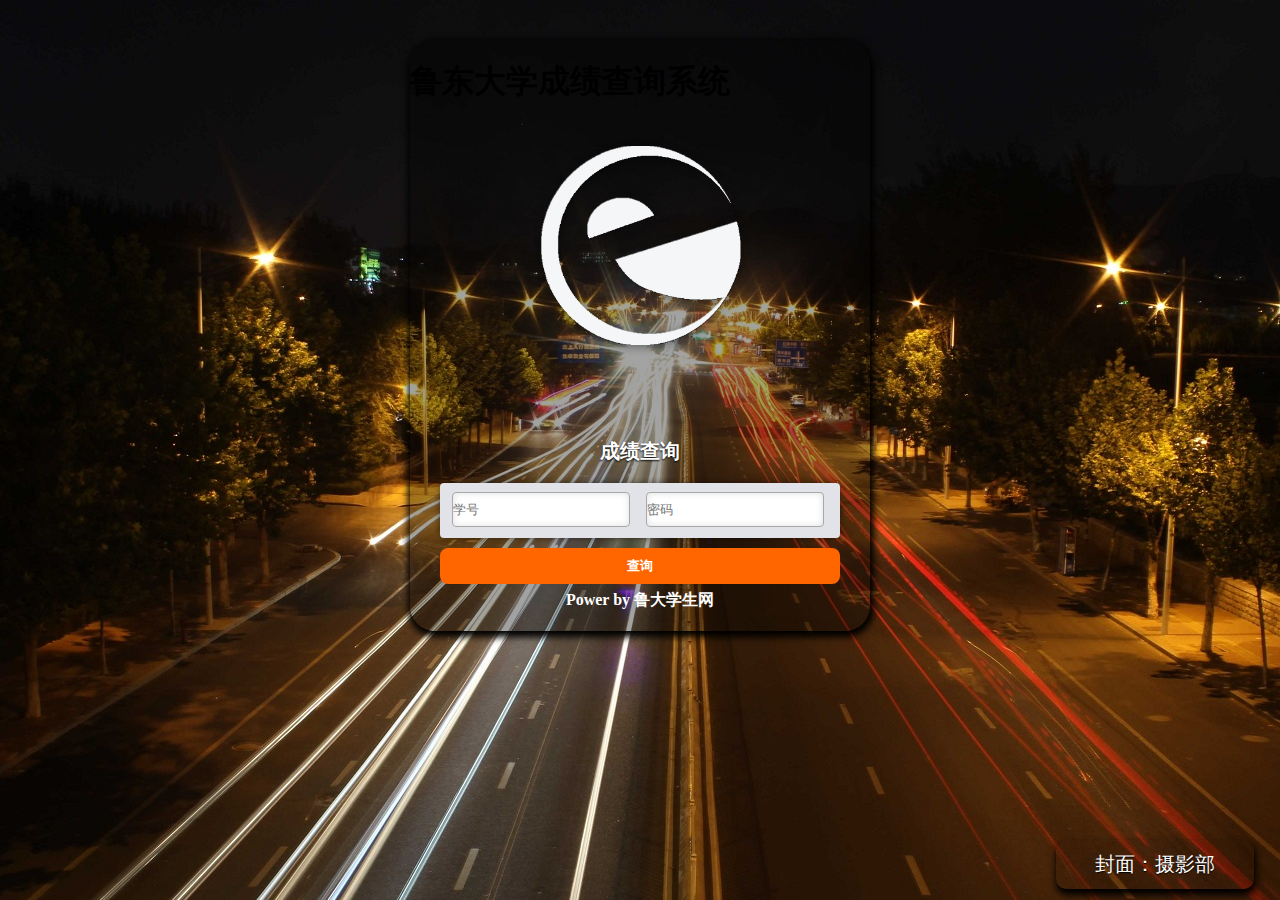
<file: index.htm>
<!DOCTYPE html PUBLIC "-//W3C//DTD XHTML 1.0 Transitional//EN" "http://www.w3.org/TR/xhtml1/DTD/xhtml1-transitional.dtd">
<html xmlns="http://www.w3.org/1999/xhtml">
 <head>
 <meta http-equiv="Content-Type" content="text/html; charset=gb2312" />
 <meta http-equiv="keywords" content="³����ѧ��ɼ�,³����ѧУ��ɼ���ѯ,³����ѧ�ɼ�" />
 <meta http-equiv="description" content="³����ѧУ��ɼ���ѯϵͳ,��³��ѧ����Ϊ���õķ���³��ʦ����������У��ɼ���ѯϵͳ,�û���ʹ�÷�У�������ѯ�ɼ���">
 <title>³����ѧУ��ɼ���ѯϵͳ����³��ѧ����</title>
 <link href="css/css.css" rel="stylesheet" type="text/css"/>
 <!--[if IE]> 

 <![endif]-->
 <script>
 function submitform(){
	 document.cha_form.submit();
	 }
 function keyLogin(){  
        if (event.keyCode==13){
			cha();
			} 
        }  
 function cha(){
	 	var zjh=document.cha_form.zjh.value;
		var mm=document.cha_form.mm.value;
		if(zjh==""){
				alert('����дѧ�š�');
				return 0;
			}
		if(mm==""){
				alert('����д���롣');
				return 0;
			}
		submitform();
	 }
 </script>
 </head>

 <body class="index">
 <p class="sy">���棺��Ӱ��</p>
   <div class="center">
    <h1 class="title">³����ѧ�ɼ���ѯϵͳ</h1>
    <img src="./images/logo.png" class="logo"/>
    <p class="title2">�ɼ���ѯ</p>
    <div class="form_box">
       <form action="./cha.php" name="cha_form" class="cha_form" method="post" onsubmit="return cha()" onkeydown="keyLogin()">
        <div class="text_box">
           <input type="text" name="zjh" class="textbox" placeholder="ѧ��"/>
           <input type="password" name="mm" class="textbox" placeholder="����"/>
         </div>
        <a href="javascript:cha();" class="submit_btn"><span>��ѯ</span></a>
      </form>
     </div>
	 <div class="copy">
	 Power by <a href="http://www.ldustu.com">³��ѧ����</a>
	 </div> 
  </div>
 <div style="display:none"><script type="text/javascript">var cnzz_protocol = (("https:" == document.location.protocol) ? " https://" : " http://");document.write(unescape("%3Cspan id='cnzz_stat_icon_5796710'%3E%3C/span%3E%3Cscript src='" + cnzz_protocol + "s13.cnzz.com/stat.php%3Fid%3D5796710' type='text/javascript'%3E%3C/script%3E"));</script></div>
</body>
</html>
</file>
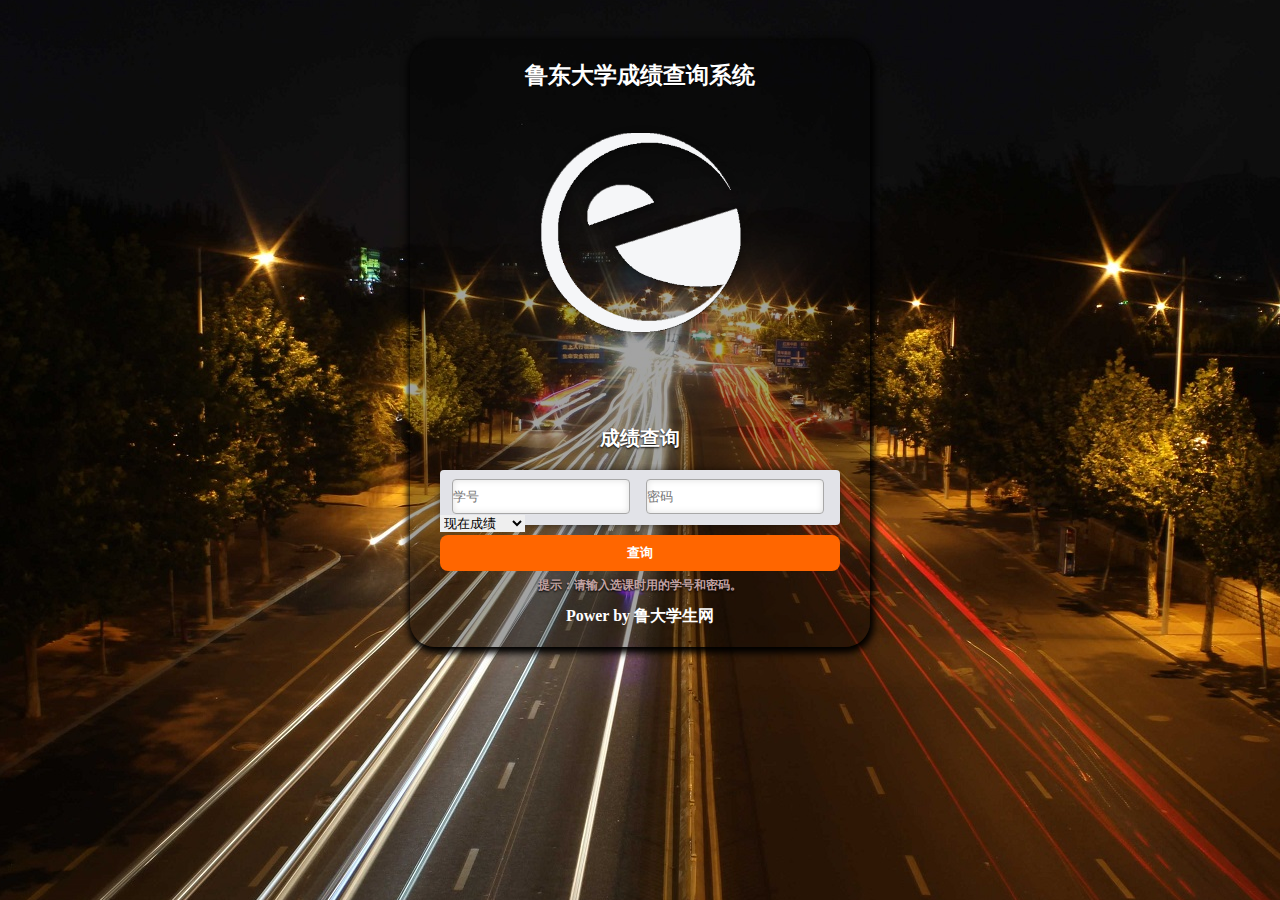
<file: index.html>
<!DOCTYPE html>
<html>
	<head>
		<meta name="viewport" content="width=device-width, initial-scale=1.0, minimum-scale=1.0, maximum-scale=1.0, user-scalable=no">
		<meta charset="utf-8" />
		<meta http-equiv="keywords" content="鲁东大学查成绩,鲁东大学校外成绩查询,鲁东大学成绩" />
		<meta http-equiv="description" content="鲁东大学校外成绩查询系统,是鲁大学生网为更好的服务鲁大师生而开发的校外成绩查询系统,用户可使用非校内网络查询成绩。">
		<title>
			鲁东大学校外成绩查询系统——鲁大学生网
		</title>
		<link href="css/css.css" rel="stylesheet" type="text/css" />
	</head>
	<body >
		<div class="index" id="first">
			<div class="center">
				<h1 class="fr-title">
					鲁东大学成绩查询系统
				</h1>
				<img src="./images/logo.png" class="logo" />
				<p class="title2">
					成绩查询
				</p>
				<div class="form_box">
						<div class="text_box">
							<input type="text" name="zjh" class="textbox" placeholder="学号" />
							<input type="password" name="mm" class="textbox" placeholder="密码"/>
							<select>
								<option value="001">现在成绩</option>
								<option value="002">历史成绩</option>
								<option value="003">不及格成绩</option>
							</select>
						</div>
						<a href="javascript:;" class="submit_btn">
							<span>
								查询
							</span>
						</a>
				</div>
				<p class="tip">
					提示：请输入选课时用的学号和密码。
				</p>
				<div class="copy">
					Power by
					<a href="http://www.ldustu.com">
						鲁大学生网
					</a>
				</div>
			</div>
		</div>
		<div class="cj-wrap cj-second" id="second">
			<h1 class="cj-title">
				本学期成绩
			</h1>
			<p class="cj-tip">
				本成绩是来源于教务信息网的真实成绩，成绩信息绝对保密，绝对不会保存同学们的信息与成绩。
			</p>
			<p class="cj-message-tip">
				活动信息加载中...
			</p>
			<a href="javascript:;" class="cj-message-get">点击开通短信提醒</a>
			<p class="cj-tip2">
				点击单科成绩可查看科目详情。
			</p>
			<p class="loading">成绩信息正在加载...</p>
			<ul class="cj-box">
			</ul>
			<p class="cj-tip3">
				<a href="javascript:;" id="restart">
					点击这里再次查询
				</a>
				关注"鲁大学生网"官方微信，把成绩放进口袋，获取更多内容！
				<br>
				我们的微信号：LDSN001
			</p>
			<!-- Adsense -->
			<div>
				<!-- ldsn_cj -->
				<ins class="adsbygoogle" style="display:block" data-ad-client="ca-pub-7536831447654223"
				data-ad-slot="8126317375" data-ad-format="auto">
				</ins>
			</div>
			<!-- adsense -->

			<!-- Duoshuo Comment BEGIN -->
			<div class="ds-thread" data-thread-key="3769" data-title="成绩单" style="display: none;">
			</div>
		</div>
	    <script src="./js/jquery.js"></script>
	    <script src="./js/cj.js"></script> 

	    <div style="display:none"><script type="text/javascript">var cnzz_protocol = (("https:" == document.location.protocol) ? " https://" : " http://");document.write(unescape("%3Cspan id='cnzz_stat_icon_5796710'%3E%3C/span%3E%3Cscript src='" + cnzz_protocol + "s13.cnzz.com/stat.php%3Fid%3D5796710' type='text/javascript'%3E%3C/script%3E"));</script></div>
		
	</body>

</html>
</file>
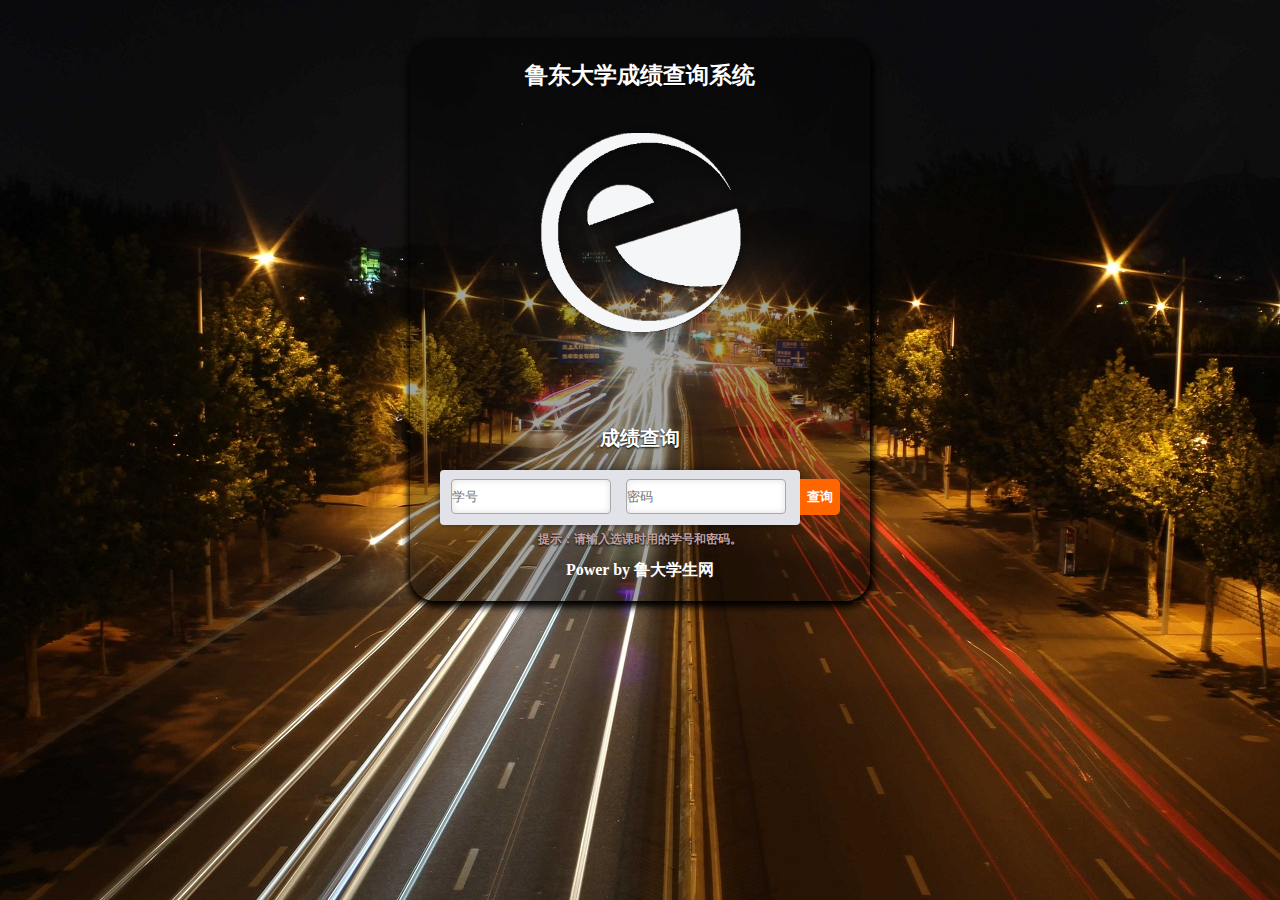
<file: test/index.html>
<!DOCTYPE html>
<html>
	<head>
		<meta name="viewport" content="width=device-width, initial-scale=1.0, minimum-scale=1.0, maximum-scale=1.0, user-scalable=no">
		<meta charset="utf-8" />
		<meta http-equiv="keywords" content="鲁东大学查成绩,鲁东大学校外成绩查询,鲁东大学成绩" />
		<meta http-equiv="description" content="鲁东大学校外成绩查询系统,是鲁大学生网为更好的服务鲁大师生而开发的校外成绩查询系统,用户可使用非校内网络查询成绩。">
		<title>
			鲁东大学校外成绩查询系统——鲁大学生网
		</title>
		<link href="css/css.css" rel="stylesheet" type="text/css" />
	</head>
	<body >
		<div class="index" id="first">
			<div class="center">
				<h1 class="fr-title">
					鲁东大学成绩查询系统
				</h1>
				<img src="./images/logo.png" class="logo" />
				<p class="title2">
					成绩查询
				</p>
				<div class="form_box">
						<div class="text_box">
							<input type="text" name="zjh" class="textbox" placeholder="学号" />
							<input type="password" name="mm" class="textbox" placeholder="密码" />
						</div>
						<a href="javascript:;" class="submit_btn">
							<span>
								查询
							</span>
						</a>
				</div>
				<p class="tip">
					提示：请输入选课时用的学号和密码。
				</p>
				<div class="copy">
					Power by
					<a href="http://www.ldustu.com">
						鲁大学生网
					</a>
				</div>
			</div>
		</div>
		<div class="cj-wrap cj-second" id="second">
			<h1 class="cj-title">
				本学期成绩
			</h1>
			<p class="cj-tip">
				本成绩是来源于教务信息网的真实成绩，成绩信息绝对保密，绝对不会保存同学们的信息与成绩。
			</p>
			<p class="cj-tip2">
				点击单科成绩可查看科目详情。
			</p>
			<p class="loading">正在加载...</p>
			<ul class="cj-box">
			</ul>
			<p class="cj-tip3">
				<a href="javascript:;" id="restart">
					点击这里再次查询
				</a>
				关注"鲁大学生网"官方微信，把成绩放进口袋，获取更多内容！
				<br>
				我们的微信号：LDSN001
			</p>
			<!-- Adsense -->
			<div>
				<!-- ldsn_cj -->
				<ins class="adsbygoogle" style="display:block" data-ad-client="ca-pub-7536831447654223"
				data-ad-slot="8126317375" data-ad-format="auto">
				</ins>
			</div>
			<!-- adsense -->

			<!-- Duoshuo Comment BEGIN -->
			<div class="ds-thread" data-thread-key="3769" data-title="成绩单" style="display: none;">
			</div>
		</div>
	    <script src="./js/jquery.js"></script>
	    <script src="./js/cj.js"></script> 

	    <div style="display:none"><script type="text/javascript">var cnzz_protocol = (("https:" == document.location.protocol) ? " https://" : " http://");document.write(unescape("%3Cspan id='cnzz_stat_icon_5796710'%3E%3C/span%3E%3Cscript src='" + cnzz_protocol + "s13.cnzz.com/stat.php%3Fid%3D5796710' type='text/javascript'%3E%3C/script%3E"));</script></div>
		
		<!-- 多说公共JS代码 start (一个网页只需插入一次) -->
		<script type="text/javascript">
			var duoshuoQuery = {short_name:"ldu"};
			(function() {
				var ds = document.createElement('script');
				ds.type = 'text/javascript';ds.async = true;
				ds.src = (document.location.protocol == 'https:' ? 'https:' : 'http:') + '//static.duoshuo.com/embed.js';
				ds.charset = 'UTF-8';
				(document.getElementsByTagName('head')[0] 
				 || document.getElementsByTagName('body')[0]).appendChild(ds);
			})();
		</script>
		<!-- Duoshuo Comment END -->

		

	</body>

</html>
</file>
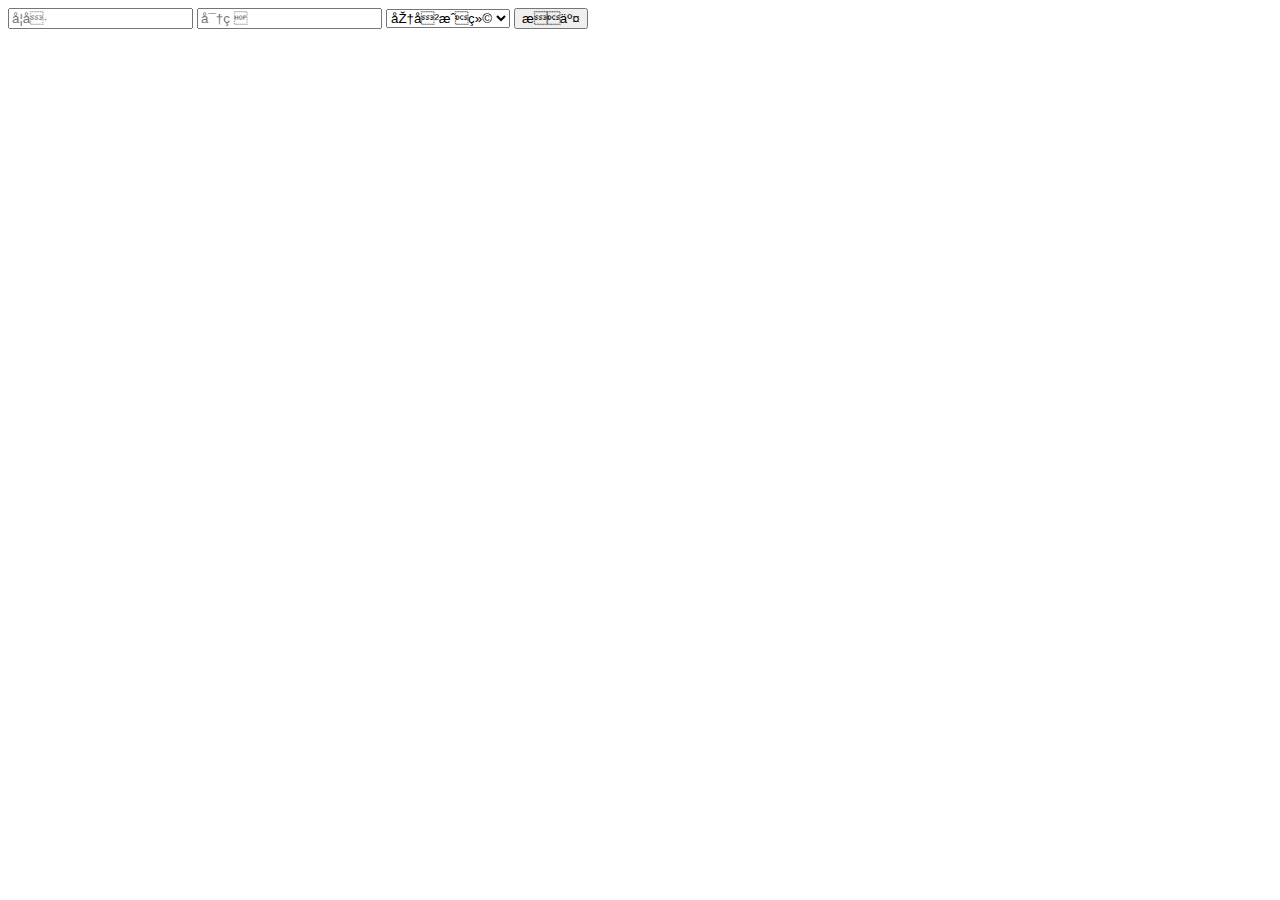
<file: form.html>
<html>
	<head>
		<meta charset=utf-8/>
		<title>测试页面</title>
	</head>
	<body>
		<form action="cha.php" method="post">
			<input type="text" name="zjh" class="textbox" placeholder="学号" />
			<input type="password" name="mm" class="textbox" placeholder="密码"/>
			<select name="type">
				<option value="001">历史成绩</option>
				<option value="002">挂科成绩</option>
				<option value="003">现在成绩</option>
			</select>
			<input type="submit" value="提交"/>
		</form>
	</body>
</html>
</file>
<file: css/css.css>
@charset "utf-8";
/* CSS RESET*/
*{
	margin:0;
	padding:0;
	border:0;
	}
a {
text-decoration:none;
}
.index{
 top: 0; bottom: 0; position: absolute; left: 0; right: 0; background:url('../images/cja.jpg') center -73px;overflow: scroll;
}

.arc_content{
text-shadow: 1px 1px 1px #fff;
}
/* @group head styles
-----------------------------------------------------*/

/* @group left styles
-----------------------------------------------------*/

/* @group center styles
-----------------------------------------------------*/
.center {
width: 80%;
min-width: 310px;
max-width:460px;
margin:40px auto 40px auto;
background: rgba(0, 0, 0, 0.36);
border-radius: 25px;
padding-top: 20px;
box-shadow: 1px 3px 7px 3px #000;
padding-bottom: 20px;
}
.fr-title {
text-align: center;
font-size: 23px;
color: #fff;
text-shadow: 0px 1px 1px #000;
}
.logo {
display: block;
margin: 17px auto 59px auto;
width: 258px;
}.title2 {
text-align: center;
font-size: 20px;
color: #fff;
text-shadow: 0px 1px 2px #000;
font-weight: 700;
}.form_box {
width: 87%;
margin: 12px auto 0 auto;
overflow: hidden;
padding: 6px;
}.text_box {
background: #e2e3e8;
margin: 0px auto;
height: 55px;
border-radius: 4px;
box-shadow: 0px 0px 10px -3px;
width: 100%;
}.submit_btn {
display: block;
margin-top: 10px;
border-radius: 10px;
}.submit_btn span {
width: 100%;
display: inline-block;
height: 36px;
background: #ff6600;
color: #fff;
font-weight: bold;
font-size: 13px;
line-height: 36px;
text-align: center;
border-radius: 8px;
}

.textbox {
width: 44%;
height: 33px;
border-radius: 4px;
border: 1px solid #A8A8A8;
outline: none;
box-shadow: inset 0px 0px 7px 0px #dfdfdf;
margin: 9px 0 0 3%;
}
.tip {
text-align: center;
font-size: 12px;
color: #C2A2A2;
text-shadow: 0px 1px 2px #000;
font-weight: 700;
margin-bottom: 12px;
}
.copy {
text-align: center;
color: #fff;
font-weight: bold;
}
.copy a {
color: #fff;
}
.sy {
position: absolute;
bottom: 11px;
right: 26px;
font-size: 20px;
padding: 11px 39px;
background: rgba(0, 0, 0, 0.07);
box-shadow: 1px 5px 7px 1px #000;
color: #fff;
border-radius: 10px;
text-shadow: 0px 1px 1px #000;
}


#ds-thread #ds-reset .ds-comment-body {
padding-left: 60px;
color: #000;
}
/* @second   styles
-----------------------------------------------------*/
* {
	margin: 0;
	padding: 0;
	border: 0
}

ul,li {
	list-style-type: none
}

.clearfix:before,.clearfix:after {
	display: table;
	content: " "
}

.clearfix:after {
	clear: both
}

.cj-ui {
	background-image: url(../images/cj-ui.png);
	background-size: 100%;
}

.ui-un {
	background-position: 0 -50px;
}
.ui-0 {
	background-position: 0 0px;
}
.ui-50 {
	background-position: 0 -100px;
}
.ui-60 {
	background-position: 0 -150px;
}
.ui-80 {
	background-position: 0 -200px;
}
.ui-100 {
	background-position: 0 -250px;

}
.cj-wrap {
	min-width: 300px;
	max-width: 700px;
	width: 90%;
	margin: 0 auto;
}

.cj-second{
	display: none;
}

.cj-item {
	background: #fff;
	border-radius: 3px;
	margin-bottom: 12px;
	font-size: 14px;
	cursor: pointer;

}
.cj-top {
	position: relative;
	height: 30px;
	clear: both;
	padding-left: 11px;
	border: 2px solid #ccc;
	border-radius: 15px;
}
.cj-box .title {
	text-align: center;
	line-height: 30px;
	float: left;
	word-break: break-all
}
.cj-box .content {
	position: absolute;
	line-height: 45px;
	text-align: center;
	width: 47px;
	height: 47px;
	right: -8px;
	top: -8px;
}
.cj-info {
	display: none;
	padding: 4px 20px;
	margin: 0px 11px;
	background: #E4E0E0;
	border-radius: 0 0 7px 12px;
	background-image: -webkit-linear-gradient(top, #F7F6F6, #e6e0df);
}
.de-title, .de-content {
float: left;
width: 50%;
line-height: 25px;
}
.cj-title {
	text-align: center;
	font-size: 19px;
	margin: 10px
}

.cj-tip {
	font-size: 14px;
	margin: 12px
}

.cj-tip2 {
	font-size: 14px;
	margin: 12px;
	text-align: center
}

.cj-tip3 {
	font-size: 12px;
	padding: 10px;
	text-align: center
}

.cj-tip3 a {
	display: block;
	width: 134px;
	line-height: 26px;
	text-align: center;
	border-radius: 7px;
	background: #3B3C3D;
	color: #fff;
	text-decoration: none;
	margin: 10px auto;
	color: #fff;
	text-decoration: none;
	margin: 0px auto 10px;
	font-size: 14px;
}
.loading {
	text-align: center;
	display: block;
}

/* @group messge styles
-----------------------------------------------------*/

.cj-message-tip {
padding: 10px;
font-size: 14px;
background: #E0E5C3;
color: #D229C3;
line-height: 20px;
width: 93%;
border-radius: 7px;
margin: 0 auto 5px;
}

.cj-message-get {
	border-radius: 4px;
	color: #fff;
	background: rgb(54, 63, 239);
	width: 97%;
	line-height: 30px;
	display: none;
	text-align: center;
	margin: 0 auto;
}


/* @group   styles
-----------------------------------------------------*/
</file>
<file: test/css/css.css>
@charset "utf-8";
/* CSS Document */
/* CSS RESET*/
*{
	margin:0;
	padding:0;
	border:0;
	}
a {
text-decoration:none;
}
.index{
 top: 0; bottom: 0; position: absolute; left: 0; right: 0; background:url('../images/cja.jpg') center -73px;overflow: scroll;
}

.arc_content{
text-shadow: 1px 1px 1px #fff;
}
/* @group head styles
-----------------------------------------------------*/

/* @group left styles
-----------------------------------------------------*/

/* @group center styles
-----------------------------------------------------*/
.center {
width: 80%;
min-width: 310px;
max-width:460px;
margin:40px auto 40px auto;
background: rgba(0, 0, 0, 0.36);
border-radius: 25px;
padding-top: 20px;
box-shadow: 1px 3px 7px 3px #000;
padding-bottom: 20px;
}
.fr-title {
text-align: center;
font-size: 23px;
color: #fff;
text-shadow: 0px 1px 1px #000;
}
.logo {
display: block;
margin: 17px auto 59px auto;
width: 258px;
}.title2 {
text-align: center;
font-size: 20px;
color: #fff;
text-shadow: 0px 1px 2px #000;
font-weight: 700;
}.form_box {
width: 87%;
margin: 12px auto 0 auto;
overflow: hidden;
padding: 6px;
}.text_box {
background: #e2e3e8;
margin: 0px auto;
height: 55px;
float: left;
width: 90%;
border-radius: 4px;
box-shadow: 0px 0px 10px -3px;
}.submit_btn {
display: inline-block;
float: left;
width: 10%;
margin-top: 9px;
border-radius: 8px;
}.submit_btn span {
width: 100%;
display: inline-block;
height: 36px;
background: #ff6600;
color: #fff;
font-weight: bold;
font-family: ��Բ;
font-size: 13px;
line-height: 36px;
text-align: center;
border-radius: 0 5px 5px 0;
}

.textbox {
width: 44%;
height: 33px;
border-radius: 4px;
border: 1px solid #A8A8A8;
outline: none;
box-shadow: inset 0px 0px 7px 0px #dfdfdf;
margin: 9px 0 0 3%;
}
.tip {
text-align: center;
font-size: 12px;
color: #C2A2A2;
text-shadow: 0px 1px 2px #000;
font-weight: 700;
margin-bottom: 12px;
}
.copy {
text-align: center;
color: #fff;
font-weight: bold;
}
.copy a {
color: #fff;
}
.sy {
position: absolute;
bottom: 11px;
right: 26px;
font-size: 20px;
padding: 11px 39px;
background: rgba(0, 0, 0, 0.07);
box-shadow: 1px 5px 7px 1px #000;
color: #fff;
border-radius: 10px;
text-shadow: 0px 1px 1px #000;
}


#ds-thread #ds-reset .ds-comment-body {
padding-left: 60px;
color: #000;
}
/* @second   styles
-----------------------------------------------------*/
* {
	margin: 0;
	padding: 0;
	border: 0
}

ul,li {
	list-style-type: none
}

body {
	background: #e5ebf2
}

.clearfix:before,.clearfix:after {
	display: table;
	content: " "
}

.clearfix:after {
	clear: both
}

.cj-wrap {
	min-width: 300px;
	max-width: 600px;
	width: 90%;
	margin: 0 auto;
}

.cj-second{
	display: none;
}

.cj-item {
	background: #fff;
	border: 1px solid #888383;
	border-radius: 3px;
	margin-bottom: 2px;
	font-size: 14px;
	cursor: pointer
}

.cj-box .title,.cj-box .content {
	text-align: center;
	line-height: 32px;
	width: 50%;
	float: left;
	word-break: break-all
}

.cj-info {
	display: none
}

.cj-title {
	text-align: center;
	font-size: 19px;
	margin: 10px
}

.cj-tip {
	font-size: 12px;
	margin: 12px
}

.cj-tip2 {
	font-size: 12px;
	margin: 12px;
	text-align: center
}

.cj-tip3 {
	font-size: 12px;
	padding: 10px;
	text-align: center
}

.cj-tip3 a {
	display: block;
	width: 117px;
	line-height: 26px;
	text-align: center;
	border-radius: 7px;
	background: #8bb1f5;
	color: #fff;
	text-decoration: none;
	margin: 10px auto
}
.loading {
	text-align: center;
	display: block;
}

/* @group   styles
-----------------------------------------------------*/

/* @group   styles
-----------------------------------------------------*/
</file>
